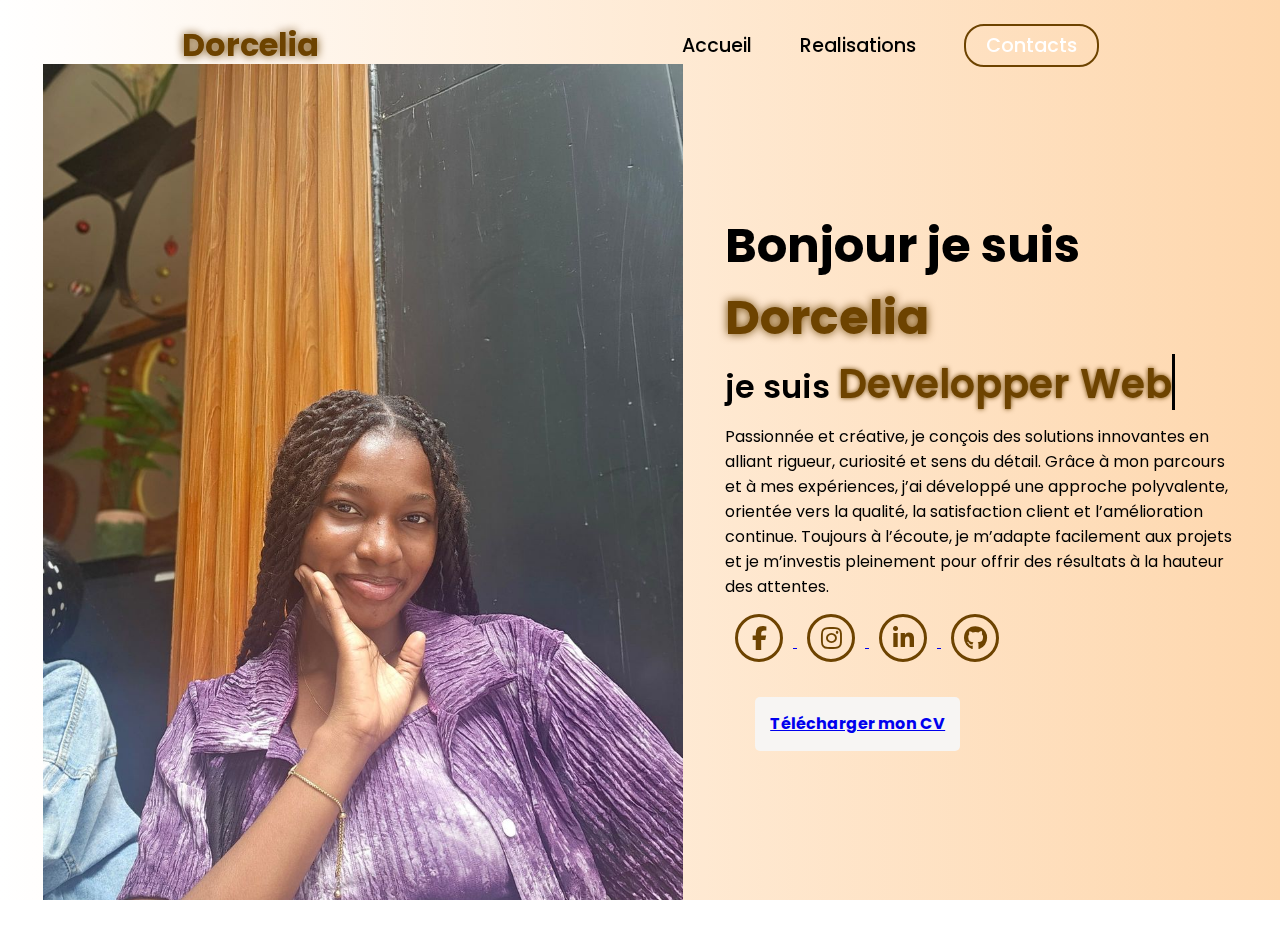
<file: index.html>
<!DOCTYPE html>
<html lang="en">
<head>
    <meta charset="UTF-8">
    <meta name="viewport" content="width=device-width, initial-scale=1.0">
    <link rel="stylesheet" href="https://cdnjs.cloudflare.com/ajax/libs/font-awesome/6.7.1/css/all.min.css">
    <title>Dorcelia Portfolio</title>
    <link rel="stylesheet" href="style.css">
    <link rel="stylesheet" href="https://unpkg.com/aos@next/dist/aos.css" />
</head>
<body>
    <nav>
        <div class="nav-container">
            <div class="logo" data-aos="zoom-in" data-aos-duration="1000">
                <span>Dorcelia</span>
            </div>
            <div class="links">
                <div class="link" data-aos="fade-up" data-aos-duration="1000" data-aos-delay="100"><a href="#">Accueil</a></div>
                <div class="link" data-aos="fade-up" data-aos-duration="1000" data-aos-delay="400"><a href="realisations.html">Realisations</a></div>
                <div class="link contact-btn" data-aos="fade-up" data-aos-duration="1000" data-aos-delay="600"><a href="contacts.html">Contacts</a></div>
            </div>
            <i class="fa-solid fa-bars hamburg" onclick="hamburg()"></i>
        </div>
        <div class="dropdown">
            <div class="links">
                <a href="">Accueil</a>
                <a href="realisations.html">Realisations</a>
                <a href="contacts.html">Contacts</a>
                <i class="fa-solid fa-xmark cancel" onclick="cancel()"></i>
            </div>
        </div>
    </nav>
        <section>
            <div class="main-container">
                <div class="image" data-aos="zoom-in-right" data-aos-duration="2500">
                    <img src="main.jpg" alt="">
                </div>
                <div class="content">
                    <h1 data-aos="fade-left" data-aos-duration="1000" data-aos-delay="800">Bonjour je suis <span>Dorcelia</span></h1>
                    <div class="typewriter" data-aos="fade-right" data-aos-duration="1000" data-aos-delay="900">je suis <span></span></div>
                    <p data-aos="flip-up" data-aos-duration="1000" data-aos-delay="1000">Passionnée et créative, je conçois des solutions innovantes en alliant rigueur, curiosité et sens du détail. Grâce à mon parcours et à mes expériences, j’ai développé une approche polyvalente, orientée vers la qualité, la satisfaction client et l’amélioration continue. Toujours à l’écoute, je m’adapte facilement aux projets et je m’investis pleinement pour offrir des résultats à la hauteur des attentes.</p>
                    <div class="social-links" data-aos="flip-down" data-aos-duration="1000" data-aos-delay="1200">
                        <a href="https://www.facebook.com/profile.php?id=100083896895424" target="_blank">
                            <i class="fab fa-facebook-f"></i>
                          </a>
                          <a href="https://www.instagram.com/kd.daniella/" target="_blank">
                            <i class="fab fa-instagram"></i>
                          </a>
                          <a href="https://www.linkedin.com/in/dorcelia-koumba-koumba-9b7215345/" target="_blank">
                            <i class="fab fa-linkedin-in"></i>
                          </a>
                          <a href="https://github.com/tonprofil" target="_blank">
                            <i class="fab fa-github"></i>
                          </a>
                    </div>
                    <div class="btn" data-aos="zoom-out-left" data-aos-duration="1000" data-aos-delay="1300">
                        <button><a href="mon_cv[1].docx" download class="download-btn">Télécharger mon CV</a>
                        </button>
                    </div>
                </div>
            </div>
        </section>
        <script src="https://unpkg.com/aos@next/dist/aos.js"></script>
        <script>
          AOS.init({offset:0});
        </script>
        <script>
            function hamburg(){
                const navbar = document.querySelector(".dropdown")
                navbar.style.transform = "translateY(0px)"
            }
            function cancel(){
                const navbar = document.querySelector(".dropdown")
                navbar.style.transform = "translateY(-500px)"
            }
        </script>
</body>
</html>
</file>
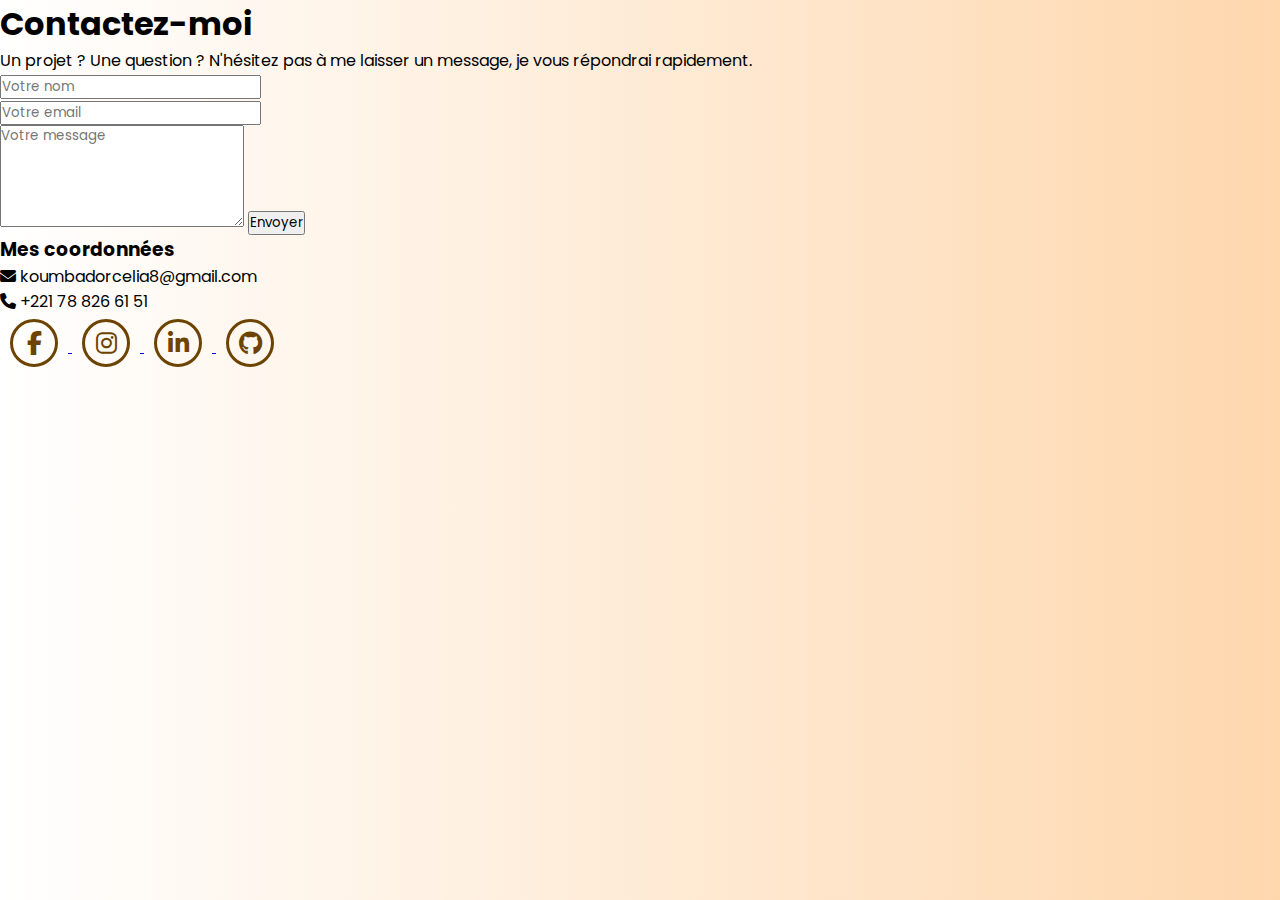
<file: contacts.html>
<!DOCTYPE html>
<html lang="fr">
<head>
  <meta charset="UTF-8">
  <meta name="viewport" content="width=device-width, initial-scale=1">
  <title>Contactez-moi</title>
  <link rel="stylesheet" href="https://cdnjs.cloudflare.com/ajax/libs/font-awesome/6.4.0/css/all.min.css">
  <link rel="stylesheet" href="style.css">
</head>
<body>
  <section class="contact-section">
    <div class="contact-container">
      <h1>Contactez-moi</h1>
      <p>Un projet ? Une question ? N'hésitez pas à me laisser un message, je vous répondrai rapidement.</p>
      
      <div class="contact-content">
        <!-- Formulaire -->
        <form class="contact-form" action="mailto:koumbadorcelia8@gmail.com" method="POST" enctype="text/plain">
          <input type="text" name="nom" placeholder="Votre nom" required><br>
          <input type="email" name="email" placeholder="Votre email" required><br>
          <textarea name="message" placeholder="Votre message" rows="5" required></textarea>
          <button type="submit">Envoyer</button>
        </form>

        <!-- Infos de contact -->
        <div class="contact-info">
          <h3>Mes coordonnées</h3>
          <p><i class="fas fa-envelope"></i> koumbadorcelia8@gmail.com</p>
          <p><i class="fas fa-phone"></i> +221 78 826 61 51</p>
          
          <div class="social-links" data-aos="flip-down" data-aos-duration="1000" data-aos-delay="1200">
            <a href="https://www.facebook.com/profile.php?id=100083896895424" target="_blank">
                <i class="fab fa-facebook-f"></i>
              </a>
              <a href="https://www.instagram.com/kd.daniella/" target="_blank">
                <i class="fab fa-instagram"></i>
              </a>
              <a href="https://www.linkedin.com/in/dorcelia-koumba-koumba-9b7215345/" target="_blank">
                <i class="fab fa-linkedin-in"></i>
              </a>
              <a href="https://github.com/tonprofil" target="_blank">
                <i class="fab fa-github"></i>
              </a>
        </div>
        </div>
      </div>
    </div>
  </section>
</body>
</html>
</file>
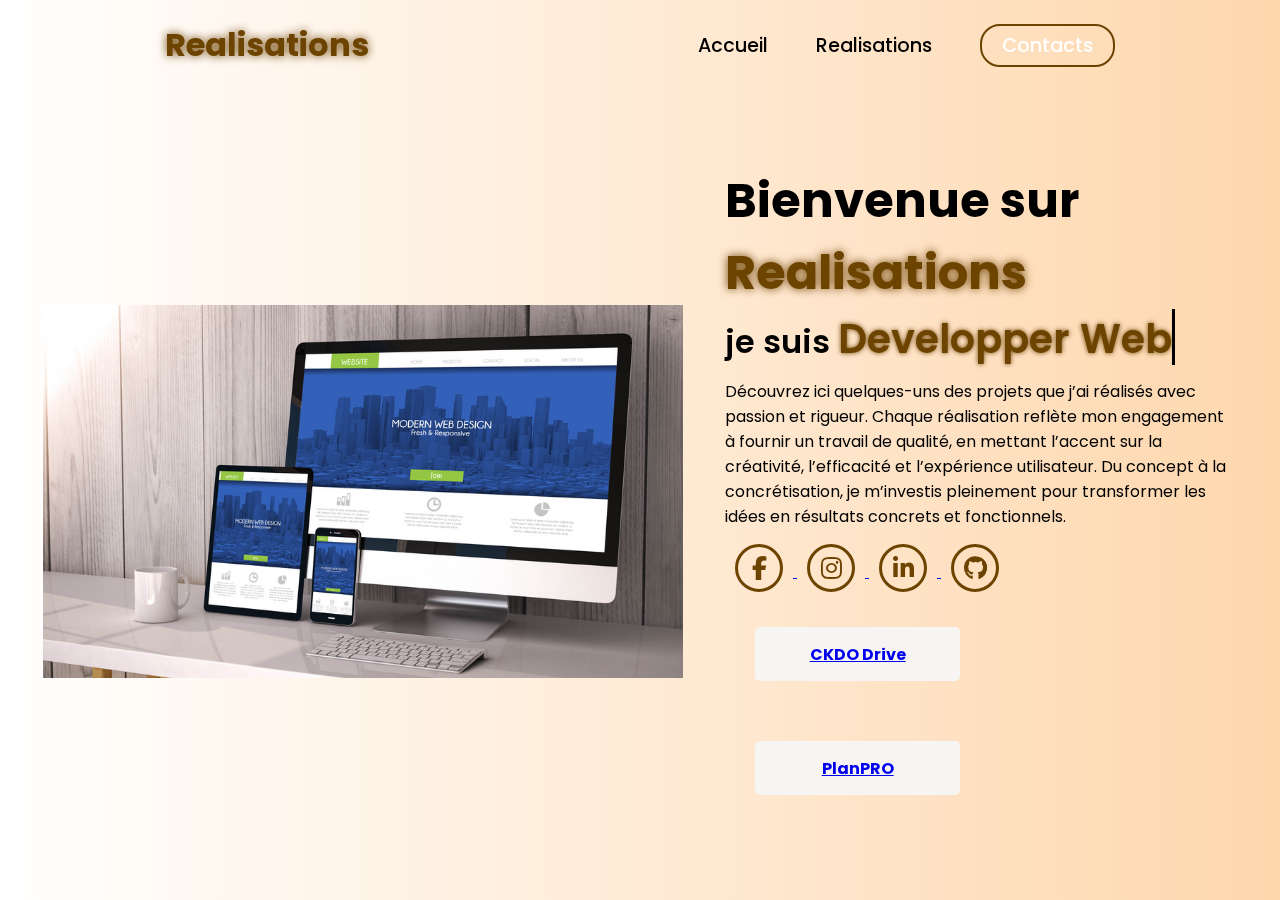
<file: realisations.html>
<!DOCTYPE html>
<html lang="en">
<head>
    <meta charset="UTF-8">
    <meta name="viewport" content="width=device-width, initial-scale=1.0">
    <link rel="stylesheet" href="https://cdnjs.cloudflare.com/ajax/libs/font-awesome/6.7.1/css/all.min.css">
    <title>Dorcelia Portfolio</title>
    <link rel="stylesheet" href="style.css">
    <link rel="stylesheet" href="https://unpkg.com/aos@next/dist/aos.css" />
</head>
<body>
    <nav>
        <div class="nav-container">
            <div class="logo" data-aos="zoom-in" data-aos-duration="1000">
                <span>Realisations</span>
            </div>
            <div class="links">
                <div class="link" data-aos="fade-up" data-aos-duration="1000" data-aos-delay="100"><a href="index.html">Accueil</a></div>
                <div class="link" data-aos="fade-up" data-aos-duration="1000" data-aos-delay="400"><a href="realisations.html">Realisations</a></div>
                <div class="link contact-btn" data-aos="fade-up" data-aos-duration="1000" data-aos-delay="600"><a href="">Contacts</a></div>
            </div>
            <i class="fa-solid fa-bars hamburg" onclick="hamburg()"></i>
        </div>
        <div class="dropdown">
            <div class="links">
                <a href="index.html">Accueil</a>
                <a href="realisations.html">Realisations</a>
                <a href="">Contacts</a>
                <i class="fa-solid fa-xmark cancel" onclick="cancel()"></i>
            </div>
        </div>
    </nav>
        <section>
            <div class="main-container">
                <div class="image" data-aos="zoom-in-right" data-aos-duration="2500">
                    <img src="reaa.jpg" alt="">
                </div>
                <div class="content">
                    <h1 data-aos="fade-left" data-aos-duration="1000" data-aos-delay="800">Bienvenue sur<span> Realisations</span></h1>
                    <div class="typewriter" data-aos="fade-right" data-aos-duration="1000" data-aos-delay="900">je suis <span></span></div>
                    <p data-aos="flip-up" data-aos-duration="1000" data-aos-delay="1000">Découvrez ici quelques-uns des projets que j’ai réalisés avec passion et rigueur. Chaque réalisation reflète mon engagement à fournir un travail de qualité, en mettant l’accent sur la créativité, l’efficacité et l’expérience utilisateur. Du concept à la concrétisation, je m’investis pleinement pour transformer les idées en résultats concrets et fonctionnels.</p>
                    <div class="social-links" data-aos="flip-down" data-aos-duration="1000" data-aos-delay="1200">
                        <a href="https://www.facebook.com/profile.php?id=100083896895424" target="_blank">
                            <i class="fab fa-facebook-f"></i>
                          </a>
                          <a href="https://www.instagram.com/kd.daniella/" target="_blank">
                            <i class="fab fa-instagram"></i>
                          </a>
                          <a href="https://www.linkedin.com/in/dorcelia-koumba-koumba-9b7215345/" target="_blank">
                            <i class="fab fa-linkedin-in"></i>
                          </a>
                          <a href="https://github.com/tonprofil" target="_blank">
                            <i class="fab fa-github"></i>
                          </a>
                    </div>
                    <div class="btn" data-aos="zoom-out-left" data-aos-duration="1000" data-aos-delay="1300">
                        <button><a href="https://dev-houseplan.pantheonsite.io/">CKDO Drive</a>
                        </button>
                        <button><a href="https://dev-planpro.pantheonsite.io/">PlanPRO</a>
                        </button>
                    </div>
                </div>
            </div>
        </section>
        <script src="https://unpkg.com/aos@next/dist/aos.js"></script>
        <script>
          AOS.init({offset:0});
        </script>
        <script>
            function hamburg(){
                const navbar = document.querySelector(".dropdown")
                navbar.style.transform = "translateY(0px)"
            }
            function cancel(){
                const navbar = document.querySelector(".dropdown")
                navbar.style.transform = "translateY(-500px)"
            }
        </script>
</body>
</html>
</file>
<file: style.css>
@import url('https://fonts.googleapis.com/css2?family=Poppins:wght@100;200;300;400;500;600&display=swap');

*{
    padding: 0;
    margin: 0;
    font-family: 'Poppins', sans-serif;
    box-sizing: border-box;
}

html{
    overflow-x: hidden;
}

body{
    width: 100%;
    height: 100vh;
    overflow: hidden;
    background: linear-gradient(to right, rgb(255,255,255), rgb(254,215,173));
}

nav{
    width: 100%;
    height: 10vh;
    position: sticky;
}


.nav-container{
    width: 100%;
    height: 100%;
    display: flex;
    justify-content: space-around;
    align-items: center;
}

.logo{
    color: black;
    font-size: 2rem;
    font-weight: bolder;
}

.logo span{
    color: rgb(109,67, 0);
    text-shadow: 0 0 10px rgb(109,67, 0);
}

.hamburg, .cancel{
    cursor: pointer;
    position: absolute;
    right: 15px;
    top: 10px;
    color: black;
    font-size: 2rem;
    display: none;
}

.nav-container .links {
    display: flex;
    gap: 3rem;
    align-items: center;
}

.nav-container .links a{
    position: relative;
    font-size: 1.2rem;
    color: black;
    text-decoration: none;
    font-weight: 500;
    transform: 0.3s linear;
}

.nav-container .links a::before{
    position: absolute;
    content: "";
    bottom: -3px;
    left: 0;
    width: 0%;
    height: 3px;
    background-color: rgb(109,67, 0);
    transition: 0.2s linear;
}

.nav-container .links a:hover::before{
    width: 100%;
}

.nav-container .contact-btn{
    background-color: transparent;
    padding: 5px 20px;
    border-radius: 20px;
    border: 2px solid rgb(109,67, 0);
    transition: 0.2s linear;
}

.nav-container .contact-btn a{
    color: white;
    transition: 0.3s linear;
}

.nav-container .contact-btn:hover, .nav-container .contact-btn:hover a{
    background-color: rgb(109,67, 0);
    color: white;
}

.nav-container .links a:hover{
    color: rgb(109,67, 0);
}

.dropdown{
    z-index: 100;
    position: absolute;
    top: 0;
    transform: translateY(-500px);
    width: 100%;
    height: auto;
    backdrop-filter: brightness(40%) blur(3px);
    box-shadow: 0 0 20px black;
    transition: 0.2s linear;
}

.dropdown .links a{
    color: white;
    display: flex;
    text-decoration: none;
    justify-content: center;
    padding: 15px 0;
    align-items: center;
    transition: 0.2s linear;
}

.dropdown .links a:hover{
    background-color: rgb(109,67, 0);
}

section{
    width: 100%;
    height: 90vh;
}

.main-container{
    width: 100%;
    height: 100%;
    display: flex;
    justify-content: space-evenly;
    align-items: center;
}

.main-container .image{
    z-index: -1;
    width: 50%;
}

.main-container .image img{
    width: 100%;
}

.main-container .content{
    color: black;
    width: 40%;
    min-height: 100px;
}

.content h1{
    font-size: clamp(1rem, 2rem + 5vw, 3rem);
}

.content h1 span{
    color: rgb(109,67, 0);
    text-shadow: 0 0 10px rgb(109,67, 0);
}

.content .typewriter{
    font-weight: 600;
    font-size: clamp(1rem, 1rem + 5vw, 2rem);
}

.content .typewriter span{
    color: rgb(109,67, 0);
    font-size: 2.5rem;
    text-shadow: 0 0 5px rgb(109,67, 0);
    position: relative;
    transition: 0.3s linear;
}

.typewriter span::before{
    content: "Developper Web";
    animation: words 15s infinite;
}

.typewriter span::after{
    content: "";
    position: absolute;
    width: calc(100% + 8px);
    height: 100%;
    border-left: 3px solid black;
    animation:  cursor 0.6s linear infinite;
}

@keyframes cursor {
    to{
        border-left: 3px solid #b74b4b;
    }
}

@keyframes words {
    0%, 33%{
        content: "Developper Web";
    }
    34%, 66%{
        content: "Designer";
    }
}

.content p{
    font-size: clamp(0.4rem, 0.2rem + 9vw, 1rem);
    margin: 10px 0;
}

.social-links i{
    display: inline-flex;
    justify-content: center;
    align-items: center;
    width: 3rem;
    height: 3rem;
    background-color:transparent;
    border: 0.2rem solid rgb(109,67, 0);
    border-radius: 50%;
    color:rgb(109,67, 0);
    margin: 5px 10px;
    font-size: 1.5rem;
    transition: 0.2s linear;
}

.social-links i:hover{
    scale: 1.3;
    color: white;
    background-color: rgb(109,67, 0);
    filter: drop-shadow(0 0 10px rgb(109,67,0));
}

.content button{
    width: 40%;
    height: 6vh;
    margin: 30px;
    background-color: rgb(247, 245, 243);
    color: rgb(226, 163, 45);
    border: none;
    outline: none;
    font-size: 100%;
    font-weight: 700;
    border-radius: 5px;
    transition: 0.2s linear;
}

.content button:hover{
 scale: 1.1;
 color: rgb(109,67, 0);
 border: 2px solid rgb(109,67, 0);
 background-color: transparent;
 font-weight: 700;
 box-shadow: 0 0 40px rgb(109,67, 0);
}

@media (max-width:884px) {
    body{
        overflow-y: visible;
    }

    nav .logo{
        position: absolute;
        top: 16px;
        left: 15px;
        font-size: 1.5rem;
    }

    .main-container{
        display: flex;
        flex-direction: column;
    }

    .nav-container .links{
        display: none;
    }

    .hamburg,.cancel{
        display: block;
    }

    .main-container .content{
        width: 80%;
    }

    .social-links i{
        width: 2.5rem;
        height: 2.5rem;
        font-size: 1.5rem;
    }
    .cancel{
        color: white;
    }

    .main-container .image{
        width: 80%;
        margin-bottom: 0px;
    }
      
    .contact-section {
        padding: 60px 20px;
        background-color: #ffffff;
      }
      
      .contact-container {
        max-width: 1000px;
        margin: 0 auto;
        text-align: center;
      }
      
      .contact-container h1 {
        font-size: 36px;
        margin-bottom: 10px;
      }
      
      .contact-container p {
        font-size: 18px;
        color: #666;
        margin-bottom: 40px;
      }
      
      .contact-content {
        display: flex;
        flex-wrap: wrap;
        justify-content: space-between;
        gap: 40px;
      }
      
      .contact-form {
        flex: 1;
        min-width: 280px;
        display: flex;
        flex-direction: column;
        gap: 15px;
      }
      
      .contact-form input,
      .contact-form textarea {
        padding: 12px;
        border: 1px solid #ccc;
        border-radius: 6px;
        font-size: 16px;
      }
      
      .contact-form button {
        padding: 12px;
        background-color: #2d89ef;
        color: white;
        font-weight: bold;
        border: none;
        border-radius: 6px;
        cursor: pointer;
        transition: background-color 0.3s ease;
      }
      
      .contact-form button:hover {
        background-color: #1b5fbf;
      }
      
      .contact-info {
        flex: 1;
        min-width: 280px;
        text-align: left;
      }
      
      .contact-info h3 {
        margin-bottom: 20px;
        font-size: 24px;
      }
      
      .contact-info p {
        font-size: 16px;
        margin: 10px 0;
      }
      
      .contact-info i {
        margin-right: 10px;
        color: #2d89ef;
      }
      
      .social-icons {
        margin-top: 20px;
      }
      
      .social-icons a {
        color: #333;
        font-size: 20px;
        margin-right: 15px;
        transition: color 0.3s ease;
      }
      
      .social-icons a:hover {
        color: #2d89ef;
      }
      
      @media screen and (max-width: 768px) {
        .contact-content {
          flex-direction: column;
          align-items: center;
        }
      
        .contact-info {
          text-align: center;
        }
      }
      
}
</file>
